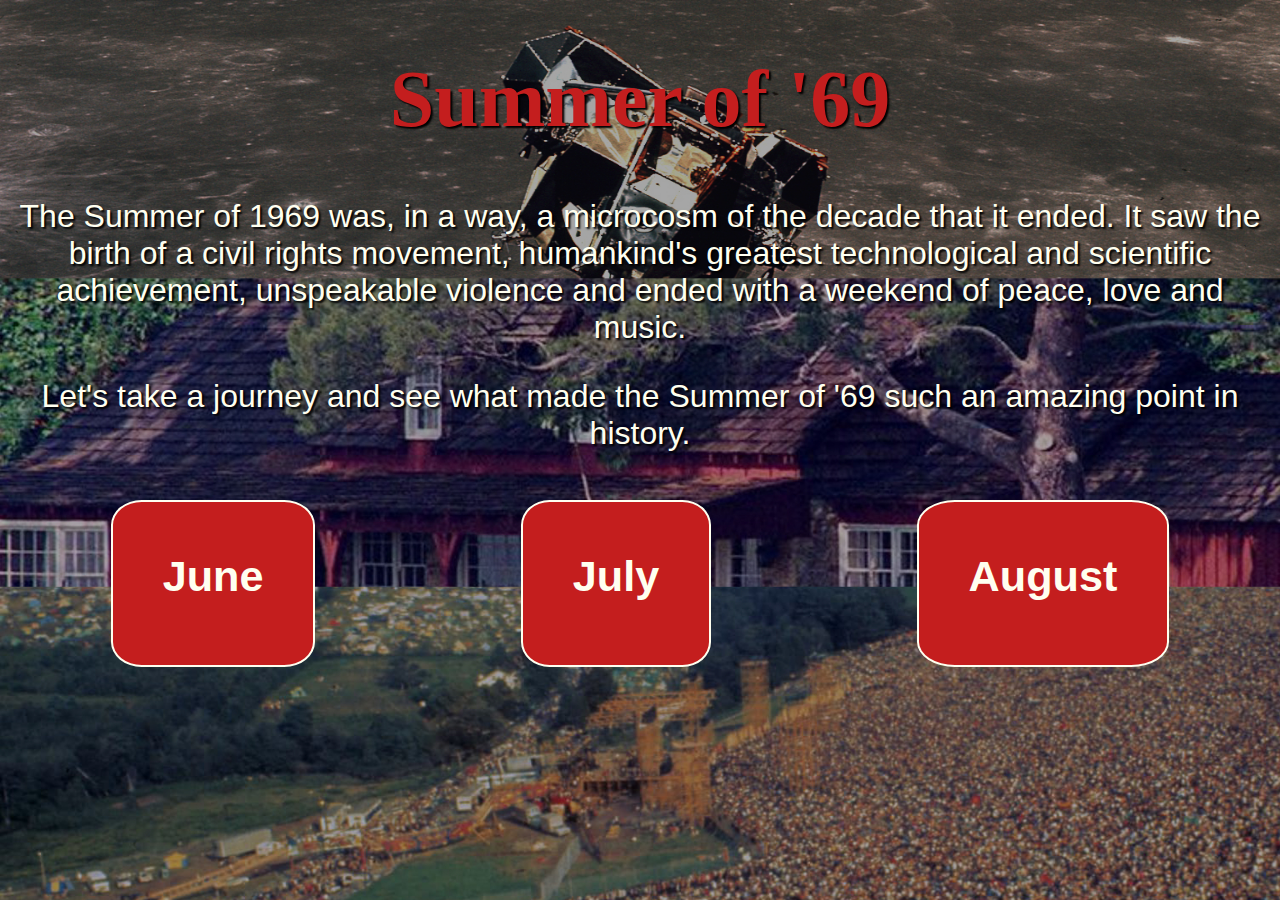
<file: index.html>
<!DOCTYPE html>
<html lang="en">
<head>
  <meta charset="UTF-8">
  <meta name="viewport" content="width=device-width, initial-scale=1.0">
  <title>Summer of '69</title>
  <link rel="stylesheet" href="/css/style.css">
</head>
<body>
  <header id="banner"><h1>Summer of '69</h1></header>
   <div class="intro">
    <p>The Summer of 1969 was, in a way, a microcosm of the decade that it ended.  It saw the birth of a civil rights movement,  humankind's greatest technological and scientific achievement, unspeakable violence and ended with a weekend of peace, love and music. </p>
    <p>Let's take a journey and see what made the Summer of '69 such an amazing point in history.</p>
   </div>

  <main>
    <div id="june"><p><button><a href="./june.html">June</a></p></button></div>
    <div id="july"><p><button><a href="./july.html">July</a></p></button></div>
    <div id="aug"><p><button><a href="./august.html">August</a></p></button></div>
  </main>
  
</body>
</html>
</file>
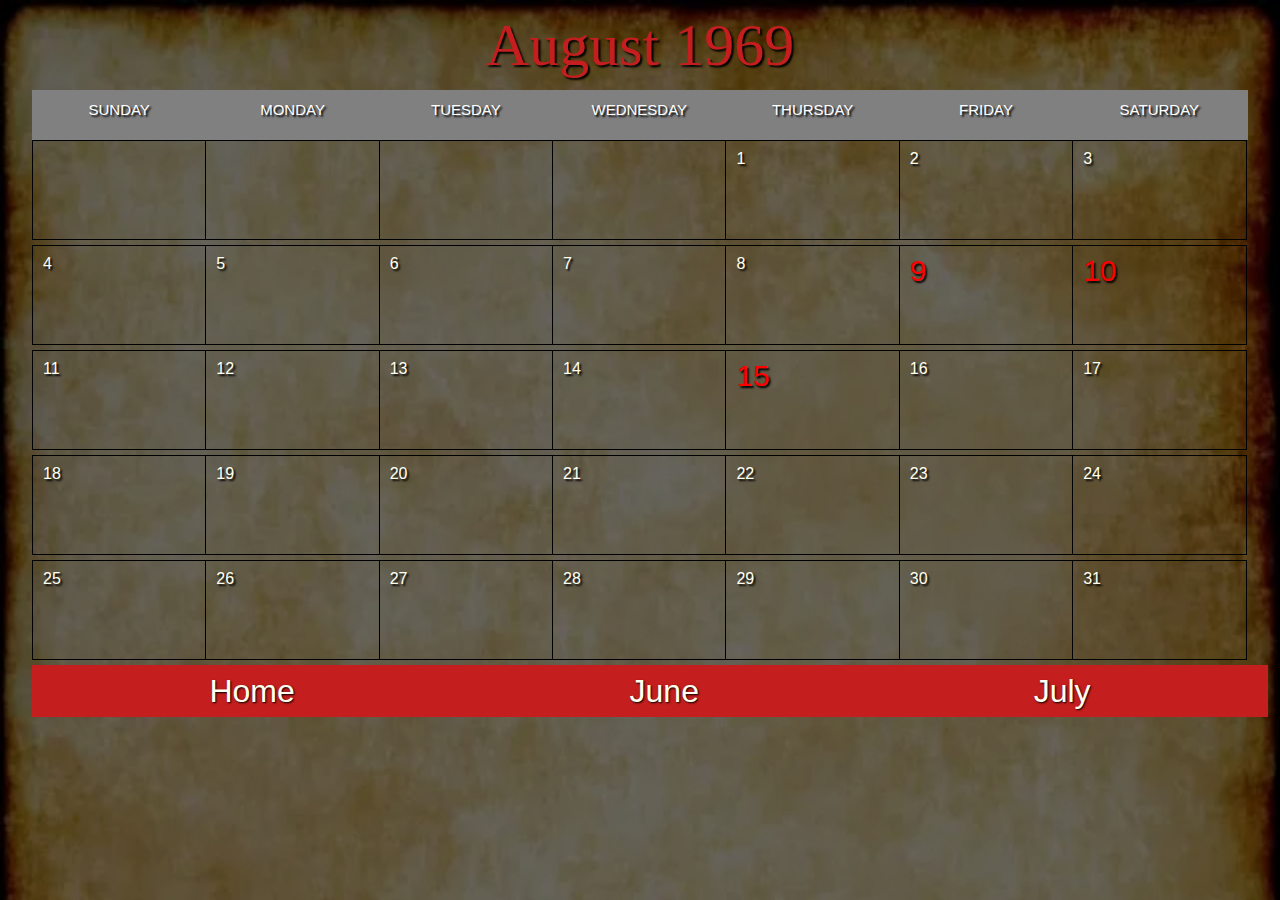
<file: august.html>
<!DOCTYPE html>
<html lang="en">
<head>
  <meta charset="UTF-8">
  <meta name="viewport" content="width=device-width, initial-scale=1.0">
  <title>August 1969</title>
  <link rel="stylesheet" href="css/calendar.css">
</head>
<body>
  <div id="calendar-wrap">
  <header>
      <h1>August 1969</h1>
  </header>
    <div id="calendar">
      <ul class="weekdays">
        <li>Sunday</li>
        <li>Monday</li>
        <li>Tuesday</li>
        <li>Wednesday</li>
        <li>Thursday</li>
        <li>Friday</li>
        <li>Saturday</li>
      </ul>
      <ul class="days">
        <li class="date other-month"></li>
        <li class="date other-month"></li>
        <li class="date other-month"></li>
        <li class="date other-month"></li>
        <li class="date" onclick="augOne()">1</li>
        <li class="date" onclick="augTwo()">2</li>
        <li class="date" onclick="augThree()">3</li>
      </ul>
      <ul class="days">
        <li class="date" onclick="augFour()">4</li>
        <li class="date" onclick="augFive()">5</li>
        <li class="date" onclick="augSix()">6</li>
        <li class="date" onclick="augSeven()">7</li>
        <li class="date" onclick="augEight()">8</li>
        <a href="./tate.html"><li class="date red-letter">9</li></a>
        <a href="./tate.html"><li class="date red-letter">10</li></a>
      </ul>
      <ul class="days">
        <li class="date" onclick="augEleven()">11</li>
        <li class="date" onclick="augTwelve()">12</li>
        <li class="date" onclick="augThirteen()">13</li>
        <li class="date" onclick="augFourteen()">14</li>
        <a href="./wood.html"><li class="date red-letter">15</li></a>
        <li class="date" onclick="augSixteen()">16</li>
        <li class="date" onclick="augSeventeen()">17</li>
      </ul>
      <ul class="days">
        <li class="date" onclick="augEighteen()">18</li>
        <li class="date" onclick="augNineteen()">19</li>
        <li class="date" onclick="augTwenty()">20</li>
        <li class="date" onclick="augTwentyOne()">21</li>
        <li class="date" onclick="augTwentyTwo()">22</li>
        <li class="date" onclick="augTwentyThree()">23</li>
        <li class="date" onclick="augTwentyFour()">24</li>
      </ul>
      <ul class="days">
        <li class="date" onclick="augTwentyFive()">25</li>
        <li class="date" onclick="augTwentySix()">26</li>
        <li class="date" onclick="augTwentySeven()">27</li>
        <li class="date" onclick="augTwentyEight()">28</li>
        <li class="date" onclick="augTwentyNine()">29</li>
        <li class="date" onclick="augThirty()">30</li>
        <li class="date" onclick="augThirtyOne()">31</li>
      </ul>
    </div> 
  </div>
  <footer>    
    <a href="./index.html">Home</a>
    <a href="./june.html">June</a>
    <a href="./july.html">July</a>
</footer>
<script src="./js/aug.js"></script>
</body>
</html>
</file>
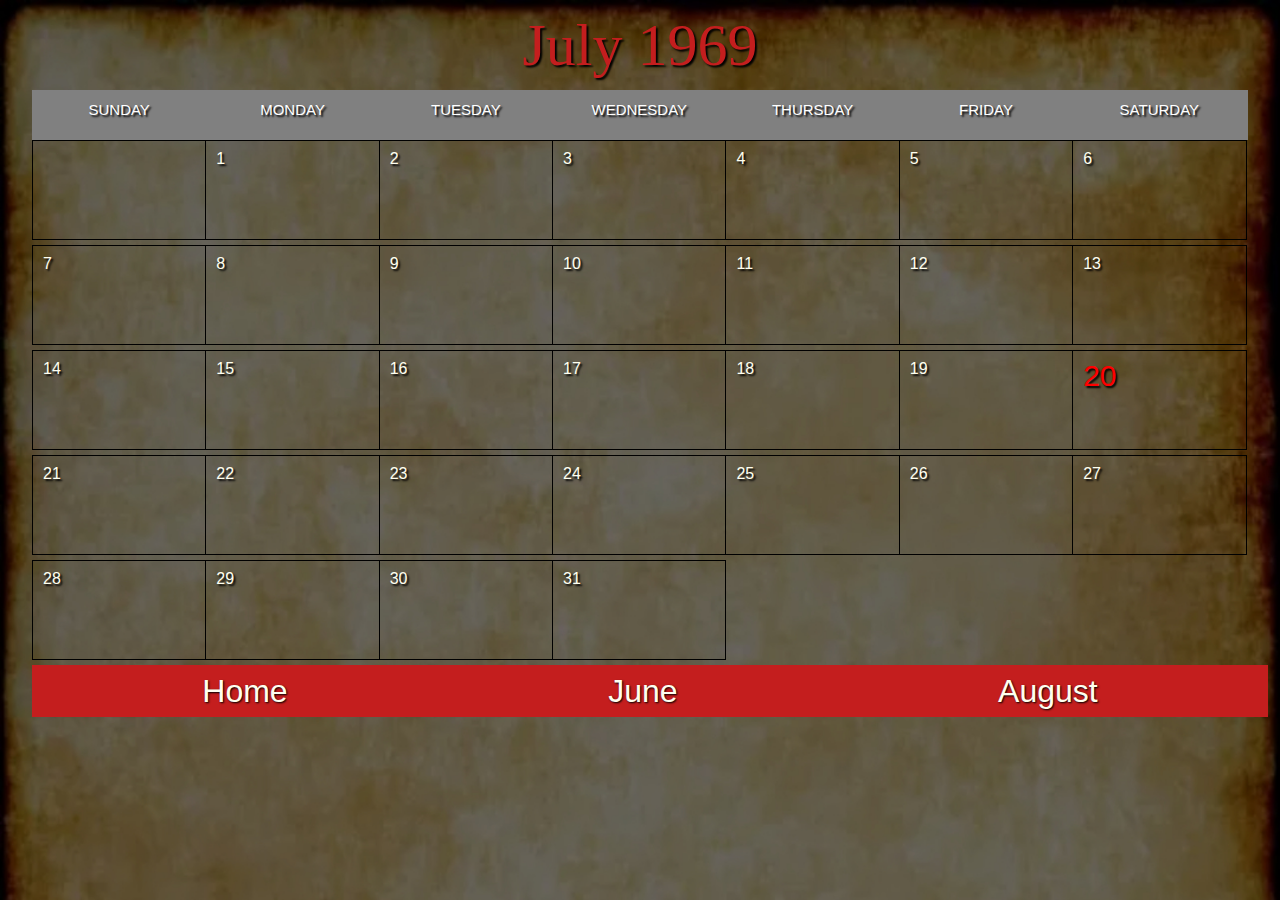
<file: july.html>
<!DOCTYPE html>
<html lang="en">
<head>
  <meta charset="UTF-8">
  <meta name="viewport" content="width=device-width, initial-scale=1.0">
  <title>July 1969</title>
  <link rel="stylesheet" href="css/calendar.css">
</head>
<body>
  <div id="calendar-wrap">
  <header>
      <h1>July 1969</h1>
  </header>
    <div id="calendar">
      <ul class="weekdays">
        <li>Sunday</li>
        <li>Monday</li>
        <li>Tuesday</li>
        <li>Wednesday</li>
        <li>Thursday</li>
        <li>Friday</li>
        <li>Saturday</li>
      </ul>
      <ul class="days">
        <li class="date other-month"></li>
        <li class="date" onclick="julOne()">1</li>
        <li class="date" onclick="julTwo()">2</li>
        <li class="date" onclick="julThree()">3</li>
        <li class="date" onclick="julFour()">4</li>
        <li class="date" onclick="julFive()">5</li>
        <li class="date" onclick="julSix()">6</li>
      </ul>
      <ul class="days">
        <li class="date" onclick="julSeven()">7</li>
        <li class="date" onclick="julEight()">8</li>
        <li class="date" onclick="julNine()">9</li>
        <li class="date" onclick="julTen()">10</li>
        <li class="date" onclick="julEleven()">11</li>
        <li class="date" onclick="julTwelve()">12</li>
        <li class="date" onclick="julThirteen()">13</li>
      </ul>
      <ul class="days">
        <li class="date" onclick="julFourteen()">14</li>
        <li class="date" onclick="julFifteen()">15</li>
        <li class="date" onclick="julSixteen()">16</li>
        <li class="date" onclick="julSeventeen()">17</li>
        <li class="date" onclick="julEighteen()">18</li>
        <li class="date" onclick="julNineteen()">19</li>
        <a href="./moon.html"><li class="date red-letter">20</li></a>
      </ul>
      <ul class="days">
        <li class="date" onclick="julTwentyOne()">21</li>
        <li class="date" onclick="julTwentyTwo()">22</li>
        <li class="date" onclick="julTwentyThree()">23</li>
        <li class="date" onclick="julTwentyFour()">24</li>
        <li class="date" onclick="julTwentyFive()">25</li>
        <li class="date" onclick="julTwentySix()">26</li>
        <li class="date" onclick="julTwentySeven()">27</li>
      </ul>
      <ul class="days">
        <li class="date" onclick="julTwentyEight()">28</li>
        <li class="date" onclick="julTwentyNine()">29</li>
        <li class="date" onclick="julThirty()">30</li>
        <li class="date" onclick="julThirtyOne()">31</li>
      </ul>
    </div> 
  </div>
  <footer>    
    <a href="./index.html">Home</a>
    <a href="./june.html">June</a>
   <a href="./august.html">August</a>
</footer>
<script src="./js/jul.js"></script>
</body>
</html>
</file>
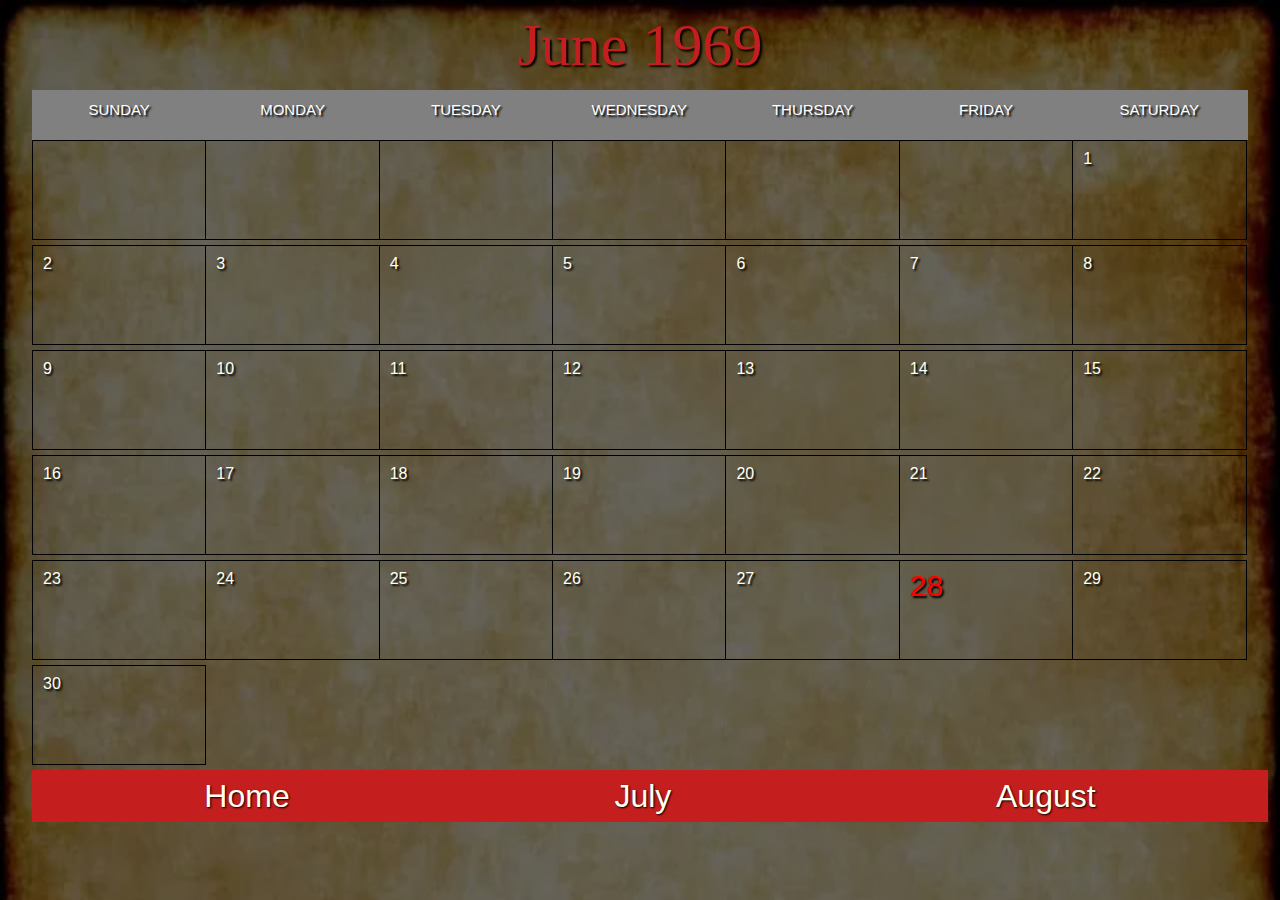
<file: june.html>
<!DOCTYPE html>
<html lang="en">
<head>
  <meta charset="UTF-8">
  <meta name="viewport" content="width=device-width, initial-scale=1.0">
  <title>June 1969</title>
  <link rel="stylesheet" href="css/calendar.css">
</head>
<body>
  <div id="calendar-wrap">
  <header>
    <h1>June 1969</h1>
  </header>
    <div id="calendar">
      <ul class="weekdays">
        <li>Sunday</li>
        <li>Monday</li>
        <li>Tuesday</li>
        <li>Wednesday</li>
        <li>Thursday</li>
        <li>Friday</li>
        <li>Saturday</li>
      </ul>
      <ul class="days">
        <li class="date other-month"></li>
        <li class="date other-month"></li>
        <li class="date other-month"></li>
        <li class="date other-month"></li>
        <li class="date other-month"></li>
        <li class="date other-month"></li>
        <li class="date" onclick="junOne()">1</li>
      </ul>
      <ul class="days">
        <li class="date" onclick="junTwo()">2</li>
        <li class="date" onclick="junThree()">3</li>
        <li class="date" onclick="junFour()">4</li>
        <li class="date" onclick="junFive()">5</li>
        <li class="date" onclick="junSix()">6</li>
        <li class="date" onclick="junSeven()">7</li>
        <li class="date" onclick="junEight()">8</li>
      </ul>
      <ul class="days">
        <li class="date" onclick="junNine()">9</li>
        <li class="date" onclick="junTen()">10</li>
        <li class="date" onclick="junEleven()">11</li>
        <li class="date" onclick="junTwelve()">12</li>
        <li class="date" onclick="junThirteen()">13</li>
        <li class="date" onclick="junFourteen()">14</li>
        <li class="date" onclick="junFifteen()">15</li>
      </ul>
      <ul class="days">
        <li class="date" onclick="junSixteen()">16</li>
        <li class="date" onclick="junSeventeen()">17</li>
        <li class="date" onclick="junEighteen()">18</li>
        <li class="date" onclick="junNineteen()">19</li>
        <li class="date" onclick="junTwenty()">20</li>
        <li class="date" onclick="junTwentyOne()">21</li>
        <li class="date" onclick="junTwentyTwo()">22</li>
      </ul>
      <ul class="days">
        <li class="date" onclick="junTwentyThree()">23</li>
        <li class="date" onclick="junTwentyFour()">24</li>
        <li class="date" onclick="junTwentyFive()">25</li>
        <li class="date" onclick="junTwentySix()">26</li>
        <li class="date" onclick="junTwentySeven()">27</li>
        <a href="./stone.html"><li class="date red-letter">28</li></a>
        <li class="date" onclick="junTwentyNine()">29</li>
      </ul>
      <ul class="days">
        <li class="date" onclick="junThirty()">30</li>
      </ul>
    </div> 
  </div>
  <footer>    
    <a href="./index.html">Home</a>
    <a href="./july.html">July</a>
   <a href="./august.html">August</a>
</footer>
<script src="./js/jun.js"></script>
</body>
</html>
</file>
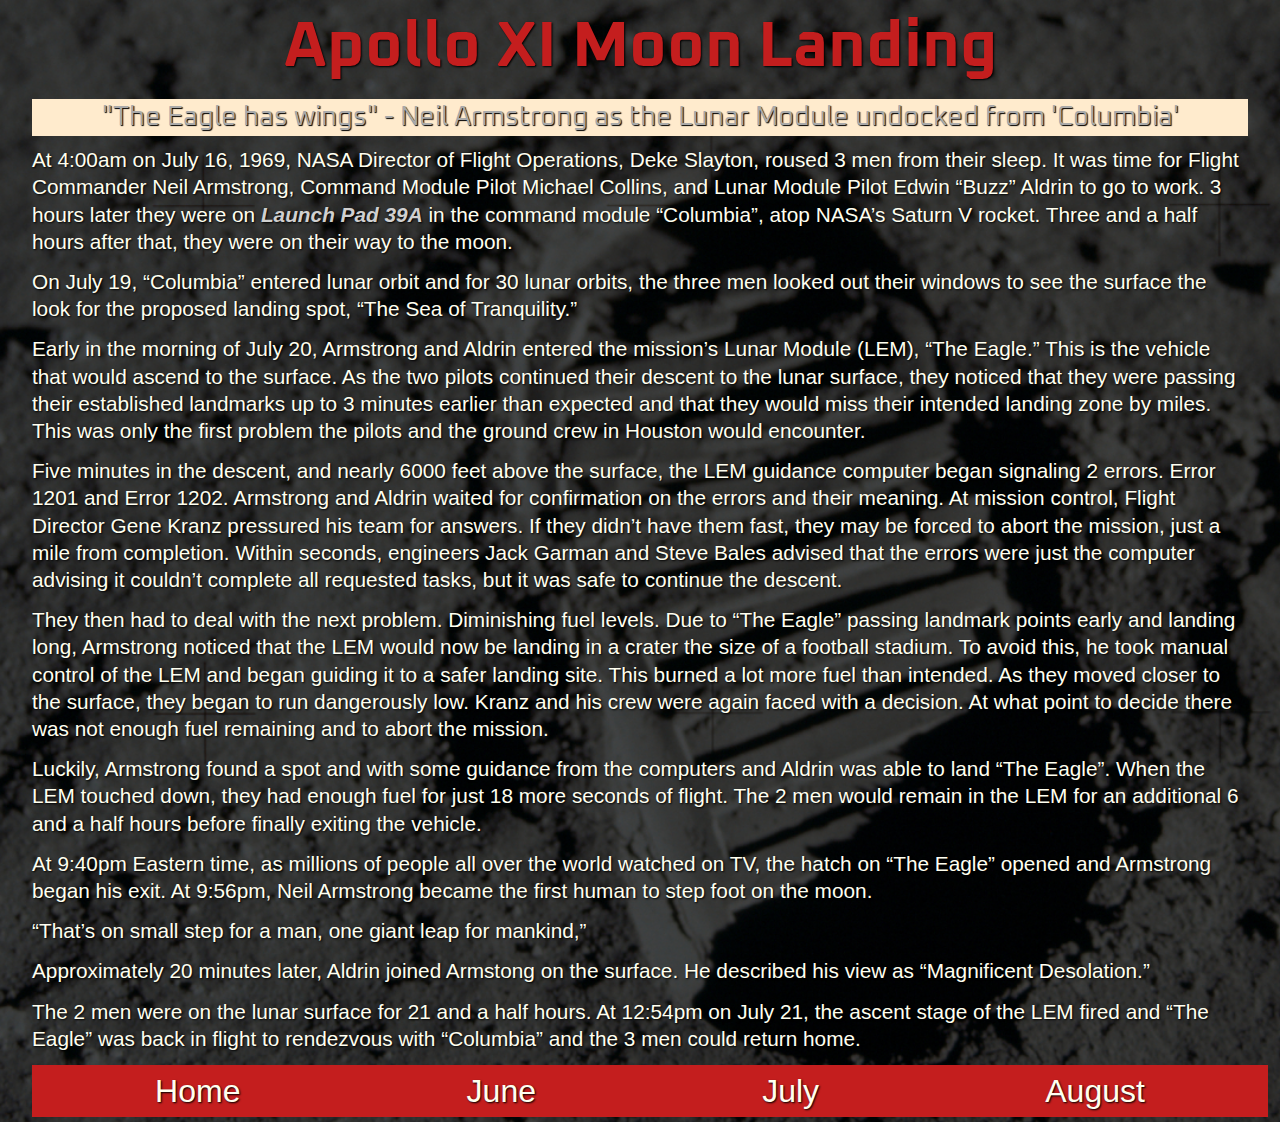
<file: moon.html>
<!DOCTYPE html>
<html lang="en">
<head>
  <meta charset="UTF-8">
  <meta name="viewport" content="width=device-width, initial-scale=1.0">
  <title>Apollo XI</title>
  <link rel="preconnect" href="https://fonts.googleapis.com">
<link rel="preconnect" href="https://fonts.gstatic.com" crossorigin>
<link href="https://fonts.googleapis.com/css2?family=Oxanium:wght@600&display=swap" rel="stylesheet">
  <link rel="stylesheet" href="css/moon.css">
</head>
<body>
  <header class="event">
    <h1>Apollo XI Moon Landing</h1>
    <div id="quote"></div>
    <script src="./js/moon.js"></script>
  </header>
      <div class="container">
      <p>At 4:00am on July 16, 1969, NASA Director of Flight Operations, Deke Slayton, roused 3 men from their sleep.   It was time for Flight Commander Neil Armstrong, Command Module Pilot Michael Collins, and Lunar Module Pilot Edwin “Buzz” Aldrin to go to work.  3 hours later they were on <a href="./maps/moon-map.html" target="_blank">Launch Pad 39A</a> in the command module “Columbia”, atop NASA’s Saturn V rocket.   Three and a half hours after that, they were on their way to the moon. </p>
      <p>On July 19, “Columbia” entered lunar orbit and for 30 lunar orbits, the three men looked out their windows to see the surface the look for the proposed landing spot, “The Sea of Tranquility.” </p>
      <p>Early in the morning of July 20, Armstrong and Aldrin entered the mission’s Lunar Module (LEM), “The Eagle.”  This is the vehicle that would ascend to the surface.  As the two pilots continued their descent to the lunar surface, they noticed that they were passing their established landmarks up to 3 minutes earlier than expected and that they would miss their intended landing zone by miles.  This was only the first problem the pilots and the ground crew in Houston would encounter. </p>
      <p>Five minutes in the descent, and nearly 6000 feet above the surface, the LEM guidance computer began signaling 2 errors. Error 1201 and Error 1202.  Armstrong and Aldrin waited for confirmation on the errors and their meaning.  At mission control, Flight Director Gene Kranz pressured his team for answers.  If they didn’t have them fast, they may be forced to abort the mission, just a mile from completion.  Within seconds, engineers Jack Garman and Steve Bales advised that the errors were just the computer advising it couldn’t complete all requested tasks, but it was safe to continue the descent. </p>
      <p>They then had to deal with the next problem.  Diminishing fuel levels.  Due to “The Eagle” passing landmark points early and landing long, Armstrong noticed that the LEM would now be landing in a crater the size of a football stadium.  To avoid this, he took manual control of the LEM and began guiding it to a safer landing site.  This burned a lot more fuel than intended.  As they moved closer to the surface, they began to run dangerously low.  Kranz and his crew were again faced with a decision.  At what point to decide there was not enough fuel remaining and to abort the mission. </p>
      <p>Luckily, Armstrong found a spot and with some guidance from the computers and Aldrin was able to land “The Eagle”.  When the LEM touched down, they had enough fuel for just 18 more seconds of flight.  The 2 men would remain in the LEM for an additional 6 and a half hours before finally exiting the vehicle. </p>
      <p>At 9:40pm Eastern time, as millions of people all over the world watched on TV, the hatch on “The Eagle” opened and Armstrong began his exit.  At 9:56pm, Neil Armstrong became the first human to step foot on the moon. </p>
      <p>“That’s on small step for a man, one giant leap for mankind,” </p>
      <p>Approximately 20 minutes later, Aldrin joined Armstong on the surface.  He described his view as “Magnificent Desolation.” </p>
      <p>The 2 men were on the lunar surface for 21 and a half hours.  At 12:54pm on July 21, the ascent stage of the LEM fired and “The Eagle” was back in flight to rendezvous with “Columbia” and the 3 men could return home. </p>
    </div>
    <footer>    
      <a href="./index.html">Home</a>
      <a href="./june.html">June</a>
      <a href="./july.html">July</a>
     <a href="./august.html">August</a>
 </footer>
</body>
</html>
</file>
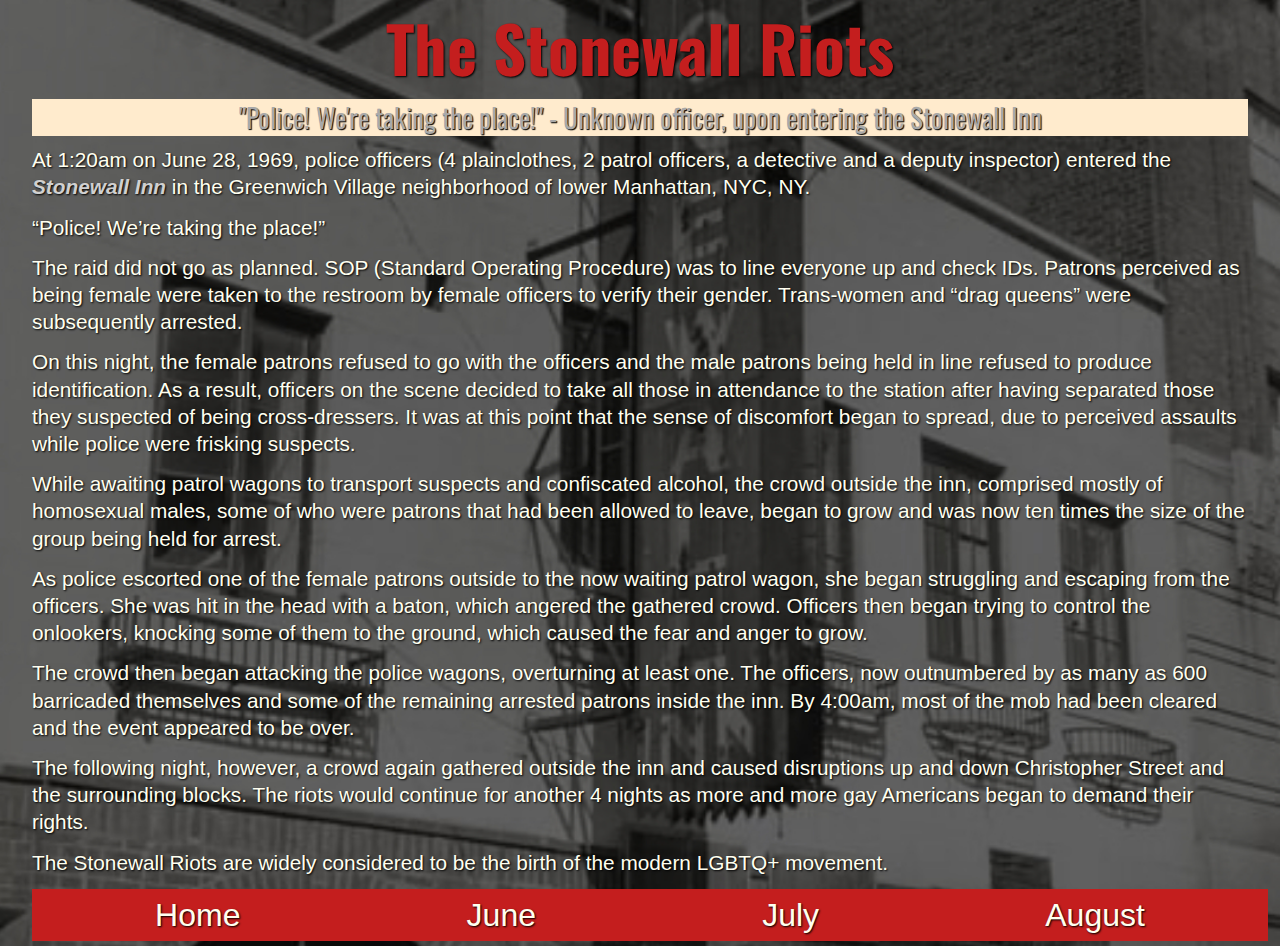
<file: stone.html>
<!DOCTYPE html>
<html lang="en">
<head>
  <meta charset="UTF-8">
  <meta name="viewport" content="width=device-width, initial-scale=1.0">
  <title>Stonewall Riots</title>
  <link rel="preconnect" href="https://fonts.googleapis.com">
<link rel="preconnect" href="https://fonts.gstatic.com" crossorigin>
<link href="https://fonts.googleapis.com/css2?family=Oswald:wght@600&display=swap" rel="stylesheet">
  <link rel="stylesheet" href="css/stone.css">
</head>
<body>
  <header class="event">
      <h1>The Stonewall Riots</h1>
      <div id="quote"></div>
      <script src="./js/stone.js"></script>
  </header>
  <div class="container">
    <p>At 1:20am on June 28, 1969, police officers (4 plainclothes, 2 patrol officers, a detective and a deputy inspector) entered the <a href="./maps/stone-map.html" target="_blank">Stonewall Inn</a> in the Greenwich Village neighborhood of lower Manhattan, NYC, NY. </p>
    <p>“Police! We’re taking the place!” </p>
    <p>The raid did not go as planned.   SOP (Standard Operating Procedure) was to line everyone up and check IDs.  Patrons perceived as being female were taken to the restroom by female officers to verify their gender.  Trans-women and “drag queens” were subsequently arrested.   </p>
    <p>On this night, the female patrons refused to go with the officers and the male patrons being held in line refused to produce identification.    As a result, officers on the scene decided to take all those in attendance to the station after having separated those they suspected of being cross-dressers.   It was at this point that the sense of discomfort began to spread, due to perceived assaults while police were frisking suspects. </p>
    <p>While awaiting patrol wagons to transport suspects and confiscated alcohol, the crowd outside the inn, comprised mostly of homosexual males, some of who were patrons that had been allowed to leave, began to grow and was now ten times the size of the group being held for arrest. </p>
    <p>As police escorted one of the female patrons outside to the now waiting patrol wagon, she began struggling and escaping from the officers.  She was hit in the head with a baton, which angered the gathered crowd.  Officers then began trying to control the onlookers, knocking some of them to the ground, which caused the fear and anger to grow. </p>
    <p>The crowd then began attacking the police wagons, overturning at least one.  The officers, now outnumbered by as many as 600 barricaded themselves and some of the remaining arrested patrons inside the inn.  By 4:00am, most of the mob had been cleared and the event appeared to be over. </p>
    <p>The following night, however, a crowd again gathered outside the inn and caused disruptions up and down Christopher Street and the surrounding blocks.   The riots would continue for another 4 nights as more and more gay Americans began to demand their rights. </p>
    <p>The Stonewall Riots are widely considered to be the birth of the modern LGBTQ+ movement. </p>
  </div>
    <footer>    
       <a href="./index.html">Home</a>
       <a href="./june.html">June</a>
       <a href="./july.html">July</a>
      <a href="./august.html">August</a>
  </footer>
  </div>
</body>
</html>
</file>
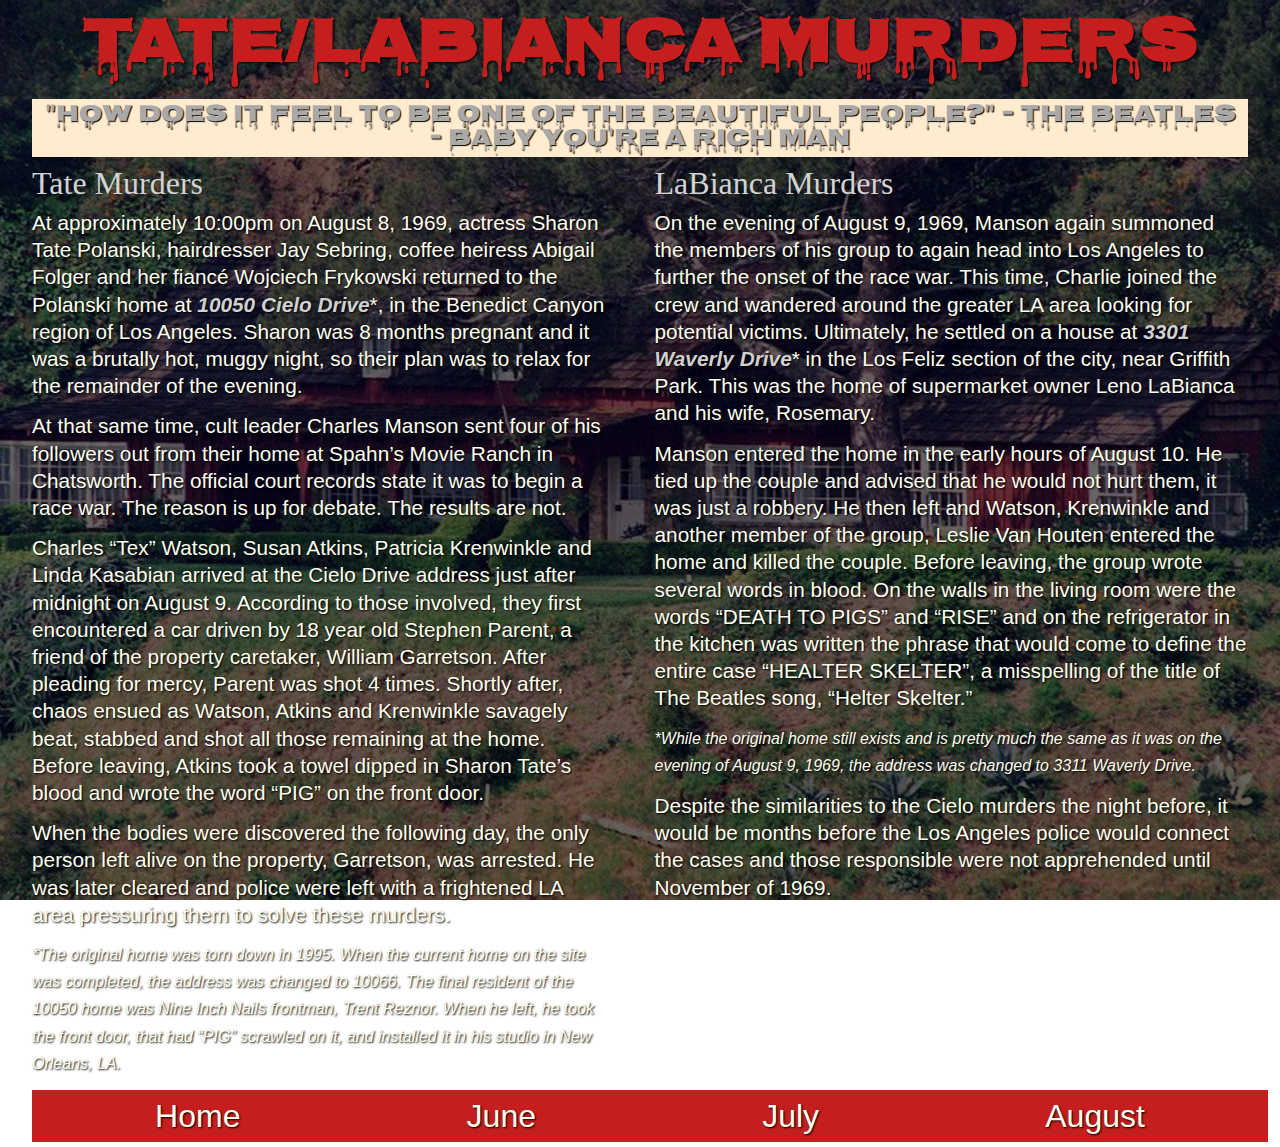
<file: tate.html>
<!DOCTYPE html>
<html lang="en">
<head>
  <meta charset="UTF-8">
  <meta name="viewport" content="width=device-width, initial-scale=1.0">
  <title>Tate/LaBianca</title>
  <link rel="preconnect" href="https://fonts.googleapis.com">
<link rel="preconnect" href="https://fonts.gstatic.com" crossorigin>
<link href="https://fonts.googleapis.com/css2?family=Nosifer&display=swap" rel="stylesheet">
  <link rel="stylesheet" href="css/tate.css">
</head>
<body>
  <header class="event">
    <h1>Tate/Labianca Murders</h1>
    <div id="quote"></div>
    <script src="./js/tate.js"></script>
  </header>
  <div class="container">
    <div class="tate">
        <h2>Tate Murders</h2>
      <p>At approximately 10:00pm on August 8, 1969, actress Sharon Tate Polanski, hairdresser Jay Sebring, coffee heiress Abigail Folger and her fiancé Wojciech Frykowski returned to the Polanski home at <a href="./maps/tate-map.html" target="_blank">10050 Cielo Drive</a>*, in the Benedict Canyon region of Los Angeles.  Sharon was 8 months pregnant and it was a brutally hot, muggy night, so their plan was to relax for the remainder of the evening. </p>
      <p>At that same time, cult leader Charles Manson sent four of his followers out from their home at Spahn’s Movie Ranch in Chatsworth. The official court records state it was to begin a race war. The reason is up for debate. The results are not.   </p>
      <p>Charles “Tex” Watson, Susan Atkins, Patricia Krenwinkle and Linda Kasabian arrived at the Cielo Drive address just after midnight on August 9.  According to those involved, they first encountered a car driven by 18 year old Stephen Parent, a friend of the property caretaker, William Garretson.  After pleading for mercy, Parent was shot 4 times.  Shortly after, chaos ensued as Watson, Atkins and Krenwinkle savagely beat, stabbed and shot all those remaining at the home.  Before leaving, Atkins took a towel dipped in Sharon Tate’s blood and wrote the word “PIG” on the front door. </p>
      <p>When the bodies were discovered the following day, the only person left alive on the property, Garretson, was arrested.  He was later cleared and police were left with a frightened LA area pressuring them to solve these murders. </p>
      <p class="ft-note">*The original home was torn down in 1995.  When the current home on the site was completed, the address was changed to 10066.  The final resident of the 10050 home was Nine Inch Nails frontman, Trent Reznor.  When he left, he took the front door, that had “PIG” scrawled on it, and installed it in his studio in New Orleans, LA. </p>
    </div>
    <div class="labianca">
      <h2>LaBianca Murders</h2>
      <p>On the evening of August 9, 1969, Manson again summoned the members of his group to again head into Los Angeles to further the onset of the race war.  This time, Charlie joined the crew and wandered around the greater LA area looking for potential victims.  Ultimately, he settled on a house at <a href="./maps/labianca-map.html" target="_blank">3301 Waverly Drive</a>* in the Los Feliz section of the city, near Griffith Park.  This was the home of supermarket owner Leno LaBianca and his wife, Rosemary. </p>
      <p>Manson entered the home in the early hours of August 10.  He tied up the couple and advised that he would not hurt them, it was just a robbery.  He then left and Watson, Krenwinkle and another member of the group, Leslie Van Houten entered the home and killed the couple.  Before leaving, the group wrote several words in blood.  On the walls in the living room were the words “DEATH TO PIGS” and “RISE” and on the refrigerator in the kitchen was written the phrase that would come to define the entire case “HEALTER SKELTER”, a misspelling of the title of The Beatles song, “Helter Skelter.” </p>
      <p class="ft-note">*While the original home still exists and is pretty much the same as it was on the evening of August 9, 1969, the address was changed to 3311 Waverly Drive. </p>
      <p>Despite the similarities to the Cielo murders the night before, it would be months before the Los Angeles police would connect the cases and those responsible were not apprehended until November of 1969. </p>
    </div>

  </div>
  <footer>    
    <a href="./index.html">Home</a>
    <a href="./june.html">June</a>
    <a href="./july.html">July</a>
   <a href="./august.html">August</a>
</footer>
</body>
</html>
</file>
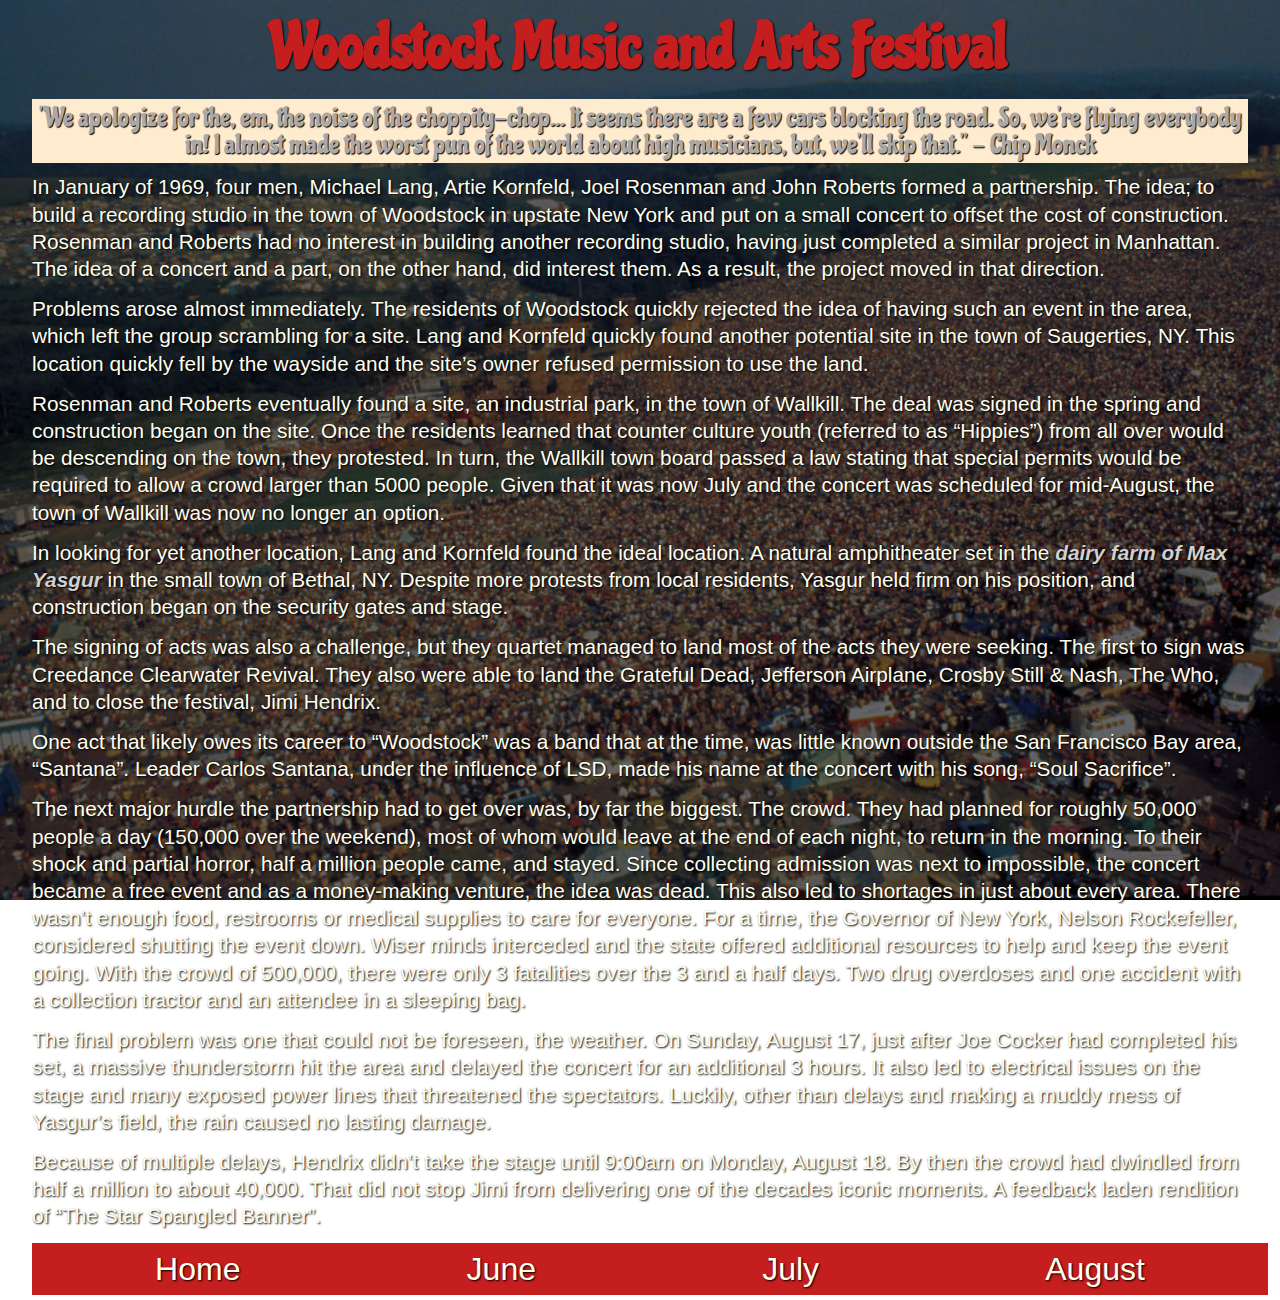
<file: wood.html>
<!DOCTYPE html>
<html lang="en">
<head>
  <meta charset="UTF-8">
  <meta name="viewport" content="width=device-width, initial-scale=1.0">
  <title>Woodstock</title>
  <link rel="preconnect" href="https://fonts.googleapis.com">
<link rel="preconnect" href="https://fonts.gstatic.com" crossorigin>
<link href="https://fonts.googleapis.com/css2?family=Chicle&display=swap" rel="stylesheet">
  <link rel="stylesheet" href="css/wood.css">
</head>
<body>
  <header class="event">
    <h1>Woodstock Music and Arts Festival</h1>
    <div id="quote"></div>
    <script src="./js/wood.js"></script>
  </header>
  <div class="container">
    <p>In January of 1969, four men, Michael Lang, Artie Kornfeld, Joel Rosenman and John Roberts formed a partnership.  The idea; to build a recording studio in the town of Woodstock in upstate New York and put on a small concert to offset the cost of construction.  Rosenman and Roberts had no interest in building another recording studio, having just completed a similar project in Manhattan.  The idea of a concert and a part, on the other hand, did interest them.  As a result, the project moved in that direction. </p>
    <p>Problems arose almost immediately.  The residents of Woodstock quickly rejected the idea of having such an event in the area, which left the group scrambling for a site.  Lang and Kornfeld quickly found another potential site in the town of Saugerties, NY.  This location quickly fell by the wayside and the site’s owner refused permission to use the land. </p>
    <p>Rosenman and Roberts eventually found a site, an industrial park, in the town of Wallkill.  The deal was signed in the spring and construction began on the site.  Once the residents learned that counter culture youth (referred to as “Hippies”) from all over would be descending on the town, they protested.  In turn, the Wallkill town board passed a law stating that special permits would be required to allow a crowd larger than 5000 people.  Given that it was now July and the concert was scheduled for mid-August, the town of Wallkill was now no longer an option. </p>
    <p>In looking for yet another location, Lang and Kornfeld found the ideal location.  A natural amphitheater set in the <a href="./maps/wood-map.html" target="_blank">dairy farm of Max Yasgur</a> in the small town of Bethal, NY.  Despite more protests from local residents, Yasgur held firm on his position, and construction began on the security gates and stage. </p>
    <p>The signing of acts was also a challenge, but they quartet managed to land most of the acts they were seeking.  The first to sign was Creedance Clearwater Revival.  They also were able to land the Grateful Dead, Jefferson Airplane, Crosby Still & Nash, The Who, and to close the festival, Jimi Hendrix. </p>
    <p>One act that likely owes its career to “Woodstock” was a band that at the time, was little known outside the San Francisco Bay area, “Santana”.  Leader Carlos Santana, under the influence of LSD, made his name at the concert with his song, “Soul Sacrifice”. </p>
    <p>The next major hurdle the partnership had to get over was, by far the biggest.  The crowd.  They had planned for roughly 50,000 people a day (150,000 over the weekend), most of whom would leave at the end of each night, to return in the morning.  To their shock and partial horror, half a million people came, and stayed.   Since collecting admission was next to impossible, the concert became a free event and as a money-making venture, the idea was dead.  This also led to shortages in just about every area.  There wasn’t enough food, restrooms or medical supplies to care for everyone.  For a time, the Governor of New York, Nelson Rockefeller, considered shutting the event down.  Wiser minds interceded and the state offered additional resources to help and keep the event going.  With the crowd of 500,000, there were only 3 fatalities over the 3 and a half days.  Two drug overdoses and one accident with a collection tractor and an attendee in a sleeping bag. </p>
    <p>The final problem was one that could not be foreseen, the weather.  On Sunday, August 17, just after Joe Cocker had completed his set, a massive thunderstorm hit the area and delayed the concert for an additional 3 hours.  It also led to electrical issues on the stage and many exposed power lines that threatened the spectators.  Luckily, other than delays and making a muddy mess of Yasgur’s field, the rain caused no lasting damage. </p>
    <p>Because of multiple delays, Hendrix didn’t take the stage until 9:00am on Monday, August 18.  By then the crowd had dwindled from half a million to about 40,000.  That did not stop Jimi from delivering one of the decades iconic moments.  A feedback laden rendition of “The Star Spangled Banner”.</p>
  </div>
  <footer>    
    <a href="./index.html">Home</a>
    <a href="./june.html">June</a>
    <a href="./july.html">July</a>
   <a href="./august.html">August</a>
</footer>
</body>
</html>
</file>
<file: css/style.css>
html {
  background-image: url(/images/mainback2.jpg);
  width: 100%;
  background-repeat: no-repeat;
  background-size: cover;
  background-attachment: fixed;
}

h1 {
  font-family: Georgia, 'Times New Roman', Times, serif;
  font-size: 5rem;
  color: rgb(196, 30, 30);;
  text-shadow: 2px 2px 2px black;
  text-align: center;
}

.intro p {
  font-family: Arial, Helvetica, sans-serif;
  font-size: 2rem;
  color: ivory;
  text-shadow: 2px 2px 2px black;
  text-align: center;
}

main {
  display: flex;
  flex-direction: row;
  justify-content: space-around;
  align-items: center;
}
a {
  text-decoration: none;
  font-family: Arial, Helvetica, sans-serif;
  font-size: 2.7rem;
  font-weight: bold;
  color: ivory;
}

button {
  background-color: rgb(196, 30, 30);;
  border: 2px solid ivory;
  border-radius: 15%;
  padding: 50px;
}

@media (max-width: 800px) {
  html {
    background-image: url(/images/mainback3.jpg);
    width: 100%;
    background-repeat: no-repeat;
    background-size: cover;
    background-attachment: fixed;
  }
  main {
    display: flex;
    flex-direction: column;
    justify-content: space-around;
    align-items: center;
  }
}
</file>
<file: css/calendar.css>
@import url('reset.css');

html {
  background-image: url(/images/calback.jpg);
  background-repeat: no-repeat;
  background-size: cover;
}

body {
  font-family: Arial, Helvetica, sans-serif;
  color: ivory;
  text-shadow: 2px 2px 2px black;
  width: 95%;
  margin: 0 auto;
}

h1 {
  font-size: 60px;
  font-family: Georgia, 'Times New Roman', Times, serif;
  color: rgb(196, 30, 30);;
  margin: 15px 0;
  text-align: center;
}

#calendar-wrap {
  display: flex;
  flex-direction: column;
  width: 100%;
}

/* #calendar-wrap a { */
  /* color: pink; */
/* } */

#calendar-wrap ul {
  clear: both;
  width: 100%;
}

#calendar-wrap li {
  display: block;
  float: left;
  width: 14.34%;
  padding: 5px;
  box-sizing: border-box;
  border: 1px solid black;
  margin-right: -1px;
  margin-bottom: -1px;
}

#calendar .weekdays {
  height: 50px;
  background: grey;
  width: 100%;
}

#calendar .weekdays li {
  text-align: center;
  text-transform: uppercase;
  line-height: 20px;
  border: none !important;
  padding: 10px 6px;
  color: #fff;
  font-size: 15px;
}

#calendar .days li {
  height: 100px;
}

#calendar .days li:hover {
  background: #9a9a9a;
  cursor: pointer;
}

.days .red-letter a:visited {
  text-decoration: none;
}

#calendar .date {
  display: flex;
  margin-bottom: 5px;
  padding: 10px;
  /* color: #fff */
}

.red-letter {
  color: red;
  font-size: 30px;
}

footer {
  display: flex;
  justify-content: space-around;
  width: 100%;
  background:rgb(196, 30, 30);
  font-size: 2rem;
  text-align: center;
  padding: 10px;
}

footer a {
  font-family: Arial, Helvetica, sans-serif;
  color: ivory;
  text-shadow: 1px 1px 2px black;
  text-decoration: none;
}

@media (max-width: 768px) {
  #calendar .weekdays {
    display: none;
  }
  #calendar li {
    height: auto !important;
    border: 1px solid black;
    width: 100%;
    padding: 10px;
    margin-bottom: -1px;
  }
  #calendar .date {
   display: flex;
  }
  #calendar .days .other-month {
    display: none;
  }
  #calendar .days .red-letter a:visited {
    text-decoration: none;
  }
}
</file>
<file: css/moon.css>
@import url(/css/reset.css);

html {
  background-image: url(/images/moonback.jpg);
  width: 100%;
  background-repeat: no-repeat;
  background-size: cover;
  background-attachment: fixed;
}

body {
  width: 95%;
  color: ivory;
  margin: 0 auto;
  padding: 5px;
}

.event {
  display: flex;
  flex-direction: column;
}

#quote {
  font-family: Oxanium, Georgia, 'Times New Roman', Times, serif;
  font-size: 1.7rem;
  text-shadow: 1px 1px 1px black;
  padding: 5px;
  background: blanchedalmond;
  color: darkgray;
  text-align: center;
  margin-bottom: 10px;
}

h1 {
  font-family: Oxanium, Georgia, 'Times New Roman', Times, serif;
  font-size: 4rem;
  font-weight: bold;
  color: rgb(196, 30, 30);
  text-shadow: 1px 1px 2px black;
  text-align: center;
  margin: 10px 0 20px 0;
}
.container {
  display: flex;
  flex-direction: column;
}
.container a {
  color: rgb(208, 208, 208);
  font-weight: bold;
  font-style: italic;
  text-decoration: none;
}
.container a:hover, .container a:active {
  font-size: 1.5rem;
}

p {
  font-family: Arial, Helvetica, sans-serif;
  font-size: 1.3rem;
  text-shadow: 1px 1px 2px black;
  line-height: 1.7rem;
  margin-bottom: 13px;
}

footer {
  display: flex;
  justify-content: space-around;
  width: 100%;
  background:rgb(196, 30, 30);
  font-size: 2rem;
  text-align: center;
  padding: 10px;
}

footer a {
  font-family: Arial, Helvetica, sans-serif;
  color: ivory;
  text-shadow: 1px 1px 2px black;
  text-decoration: none;
}
</file>
<file: css/stone.css>
@import url(/css/reset.css);

html {
  background-image: url(/images/stoneback.jpg);
  width: 100%;
  background-repeat: no-repeat;
  background-size: cover;
  background-attachment: fixed;
}

body {
  width: 95%;
  color: ivory;
  margin: 0 auto;
  padding: 5px;
}

.event {
  display: flex;
  flex-direction: column;
}

#quote {
  font-family: Oswald, Georgia, 'Times New Roman', Times, serif;
  font-size: 1.7rem;
  text-shadow: 1px 1px 1px black;
  padding: 5px;
  background: blanchedalmond;
  color: darkgray;
  text-align: center;
  margin-bottom: 10px;
}

h1 {
  font-family: Oswald, Georgia, 'Times New Roman', Times, serif;
  font-size: 4rem;
  font-weight: bold;
  color: rgb(196, 30, 30);
  text-shadow: 1px 1px 2px black;
  text-align: center;
  margin: 10px 0 20px 0;
}
.container {
  display: flex;
  flex-direction: column;
}
.container a {
  color: rgb(208, 208, 208);
  font-weight: bold;
  font-style: italic;
  text-decoration: none;
}
.container a:hover, .container a:active {
  font-size: 1.5rem;
}

p {
  font-family: Arial, Helvetica, sans-serif;
  font-size: 1.3rem;
  text-shadow: 1px 1px 2px black;
  line-height: 1.7rem;
  margin-bottom: 13px;
}

footer {
  display: flex;
  justify-content: space-around;
  width: 100%;
  background:rgb(196, 30, 30);
  font-size: 2rem;
  text-align: center;
  padding: 10px;
}

footer a {
  font-family: Arial, Helvetica, sans-serif;
  color: ivory;
  text-shadow: 1px 1px 2px black;
  text-decoration: none;
}
</file>
<file: css/tate.css>
@import url(/css/reset.css);

html {
  background-image: url(/images/tateback.jpg);
  width: 100%;
  background-repeat: no-repeat;
  background-size: cover;
  background-attachment: fixed;
}

body {
  width: 95%;
  color: ivory;
  margin: 0 auto;
  padding: 5px;
}

.event {
  display: flex;
  flex-direction: column;
}

#quote {
  font-family: Nosifer, Georgia, 'Times New Roman', Times, serif;
  font-size: 1.5rem;
  text-shadow: 1px 1px 1px black;
  padding: 5px;
  background: blanchedalmond;
  color: darkgray;
  text-align: center;
  margin-bottom: 10px;
}

h1 {
  font-family: Nosifer, Georgia, 'Times New Roman', Times, serif;
  font-size: 4rem;
  font-weight: bold;
  color: rgb(196, 30, 30);
  text-shadow: 1px 1px 2px black;
  text-align: center;
  margin: 10px 0 20px 0;
}
.container {
  display: flex;
  flex-direction: row;
  gap: 45px;
}
.container a {
  color: rgb(208, 208, 208);
  font-weight: bold;
  font-style: italic;
  text-decoration: none;
}
.container a:hover, .container a:active {
  font-size: 1.5rem;
}

h2 {
  font-family: Georgia, 'Times New Roman', Times, serif;
  font-size: 2rem;
  color: lightgray;
  margin-bottom: 10px;
}

p {
  font-family: Arial, Helvetica, sans-serif;
  font-size: 1.3rem;
  text-shadow: 1px 1px 2px black;
  line-height: 1.7rem;
  margin-bottom: 13px;
}

footer {
  display: flex;
  justify-content: space-around;
  width: 100%;
  background:rgb(196, 30, 30);
  font-size: 2rem;
  text-align: center;
  padding: 10px;
}

.ft-note {
  font-size: 1rem;
  font-style: italic;
}

footer a {
  font-family: Arial, Helvetica, sans-serif;
  color: ivory;
  text-shadow: 1px 1px 2px black;
  text-decoration: none;
}

@media (max-width: 768px) {
  .container {
    display: flex;
    flex-direction: column;
  }
}
</file>
<file: css/wood.css>
@import url(/css/reset.css);

html {
  background-image: url(/images/woodstockback.jpg);
  width: 100%;
  background-repeat: no-repeat;
  background-size: cover;
  background-attachment: fixed;
}

body {
  width: 95%;
  color: ivory;
  margin: 0 auto;
  padding: 5px;
}

.event {
  display: flex;
  flex-direction: column;
}

#quote {
  font-family: Chicle, Georgia, 'Times New Roman', Times, serif;
  font-size: 1.7rem;
  text-shadow: 1px 1px 1px black;
  padding: 5px;
  background: blanchedalmond;
  color: darkgray;
  text-align: center;
  margin-bottom: 10px;
}

h1 {
  font-family: Chicle, Georgia, 'Times New Roman', Times, serif;
  font-size: 4rem;
  font-weight: bold;
  color: rgb(196, 30, 30);
  text-shadow: 1px 1px 2px black;
  text-align: center;
  margin: 10px 0 20px 0;
}
.container {
  display: flex;
  flex-direction: column;
}
.container a {
  color: rgb(208, 208, 208);
  font-weight: bold;
  font-style: italic;
  text-decoration: none;
}
.container a:hover, .container a:active {
  font-size: 1.5rem;
}

p {
  font-family: Arial, Helvetica, sans-serif;
  font-size: 1.3rem;
  text-shadow: 1px 1px 2px black;
  line-height: 1.7rem;
  margin-bottom: 13px;
}

footer {
  display: flex;
  justify-content: space-around;
  width: 100%;
  background:rgb(196, 30, 30);
  font-size: 2rem;
  text-align: center;
  padding: 10px;
}

footer a {
  font-family: Arial, Helvetica, sans-serif;
  color: ivory;
  text-shadow: 1px 1px 2px black;
  text-decoration: none;
}
</file>
